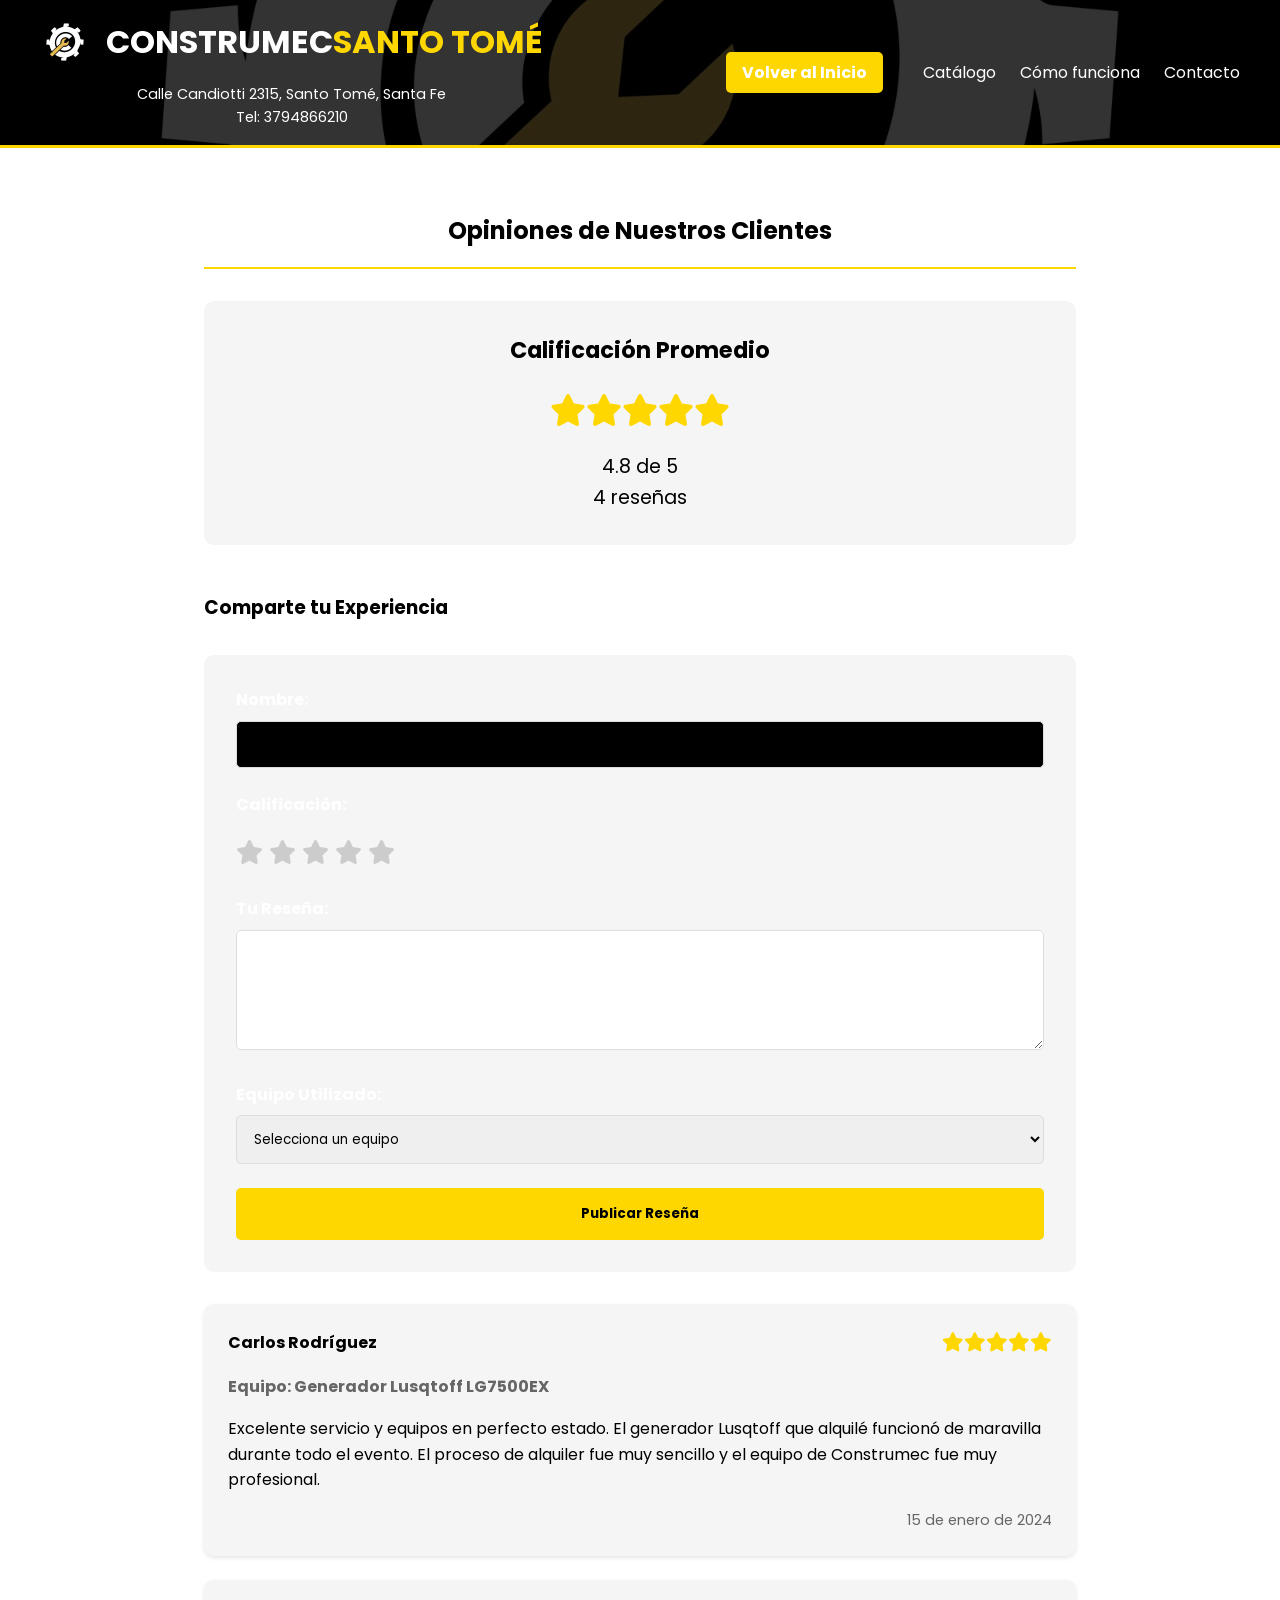
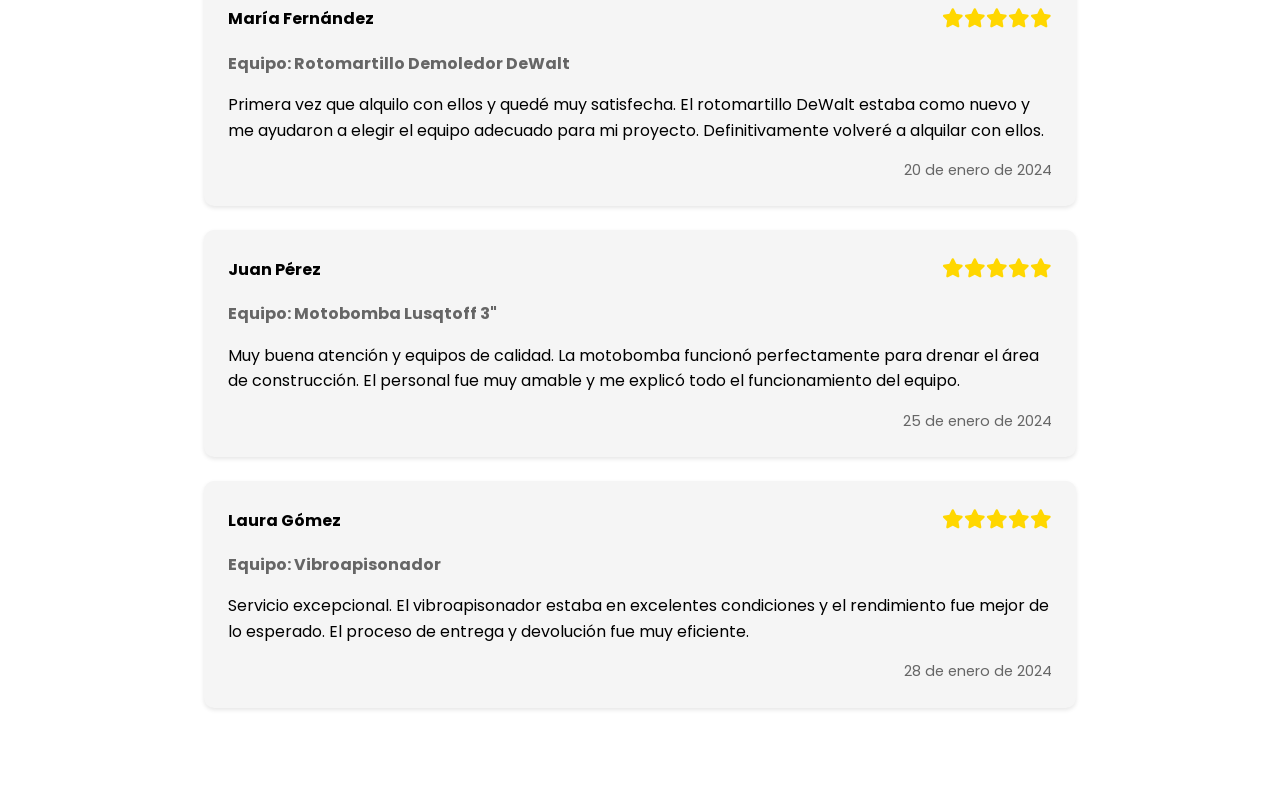
<file: reviews.html>
<!DOCTYPE html>
<html lang="es">
<head>
  <meta charset="UTF-8">
  <meta name="viewport" content="width=device-width, initial-scale=1.0">
  <title>Reseñas - Construmec Santo Tomé</title>
  <link rel="stylesheet" href="styles.css">
  <link href="https://fonts.googleapis.com/css2?family=Poppins:wght@400;600;700&display=swap" rel="stylesheet">
  <link rel="stylesheet" href="https://cdnjs.cloudflare.com/ajax/libs/font-awesome/6.0.0/css/all.min.css">
</head>
<body class="reviews-page">
  <header class="header">
    <nav class="nav">
      <div class="logo-container">
        <div style="display: flex; align-items: center; gap: 1rem;">
          <img src="Imagen%20de%20WhatsApp%202025-01-28%20a%20las%2012.14.40_1ddaf352.jpg" alt="Logo" class="logo-image">
          <a href="index.html" class="logo">CONSTRUMEC<span>SANTO TOMÉ</span></a>
        </div>
        <div class="company-info">
          <p>Calle Candiotti 2315, Santo Tomé, Santa Fe</p>
          <p>Tel: 3794866210</p>
        </div>
      </div>
      <ul class="nav-links">
        <li><a href="index.html" class="back-button">Volver al Inicio</a></li>
        <li><a href="index.html#catalogo">Catálogo</a></li>
        <li><a href="index.html#como-funciona">Cómo funciona</a></li>
        <li><a href="index.html#contacto">Contacto</a></li>
      </ul>
    </nav>
  </header>

  <main class="reviews-container">
    <section class="reviews-section">
      <div class="section-header">
        <h2>Opiniones de Nuestros Clientes</h2>
      </div>

      <div class="review-stats">
        <div class="average-rating">
          <h3>Calificación Promedio</h3>
          <div class="stars-display" id="average-stars"></div>
          <p><span id="average-rating">4.8</span> de 5</p>
          <p><span id="total-reviews">0</span> reseñas</p>
        </div>
      </div>

      <div class="add-review-section">
        <h3>Comparte tu Experiencia</h3>
        <form id="review-form" class="review-form">
          <div class="form-group">
            <label for="name">Nombre:</label>
            <input type="text" id="name" name="name" required>
          </div>
          
          <div class="form-group">
            <label>Calificación:</label>
            <div class="star-rating">
              <i class="fas fa-star" data-rating="1"></i>
              <i class="fas fa-star" data-rating="2"></i>
              <i class="fas fa-star" data-rating="3"></i>
              <i class="fas fa-star" data-rating="4"></i>
              <i class="fas fa-star" data-rating="5"></i>
            </div>
            <input type="hidden" id="rating" name="rating" required>
          </div>

          <div class="form-group">
            <label for="comment">Tu Reseña:</label>
            <textarea id="comment" name="comment" required></textarea>
          </div>

          <div class="form-group">
            <label for="equipment">Equipo Utilizado:</label>
            <select id="equipment" name="equipment" required>
              <option value="">Selecciona un equipo</option>
              <option value="Generador Lusqtoff LG7500EX">Generador Lusqtoff LG7500EX</option>
              <option value="Rotomartillo Demoledor DeWalt">Rotomartillo Demoledor DeWalt</option>
              <option value="Motobomba Lusqtoff 3\"">Motobomba Lusqtoff 3"</option>
              <option value="Vibroapisonador">Vibroapisonador</option>
              <option value="Desmalezadora Profesional">Desmalezadora Profesional</option>
            </select>
          </div>

          <button type="submit" class="submit-button">Publicar Reseña</button>
        </form>
      </div>

      <div class="reviews-list" id="reviews-container">
        <!-- Reviews will be loaded here -->
      </div>
    </section>
  </main>

  <script src="reviews.js"></script>
</body>
</html>
</file>
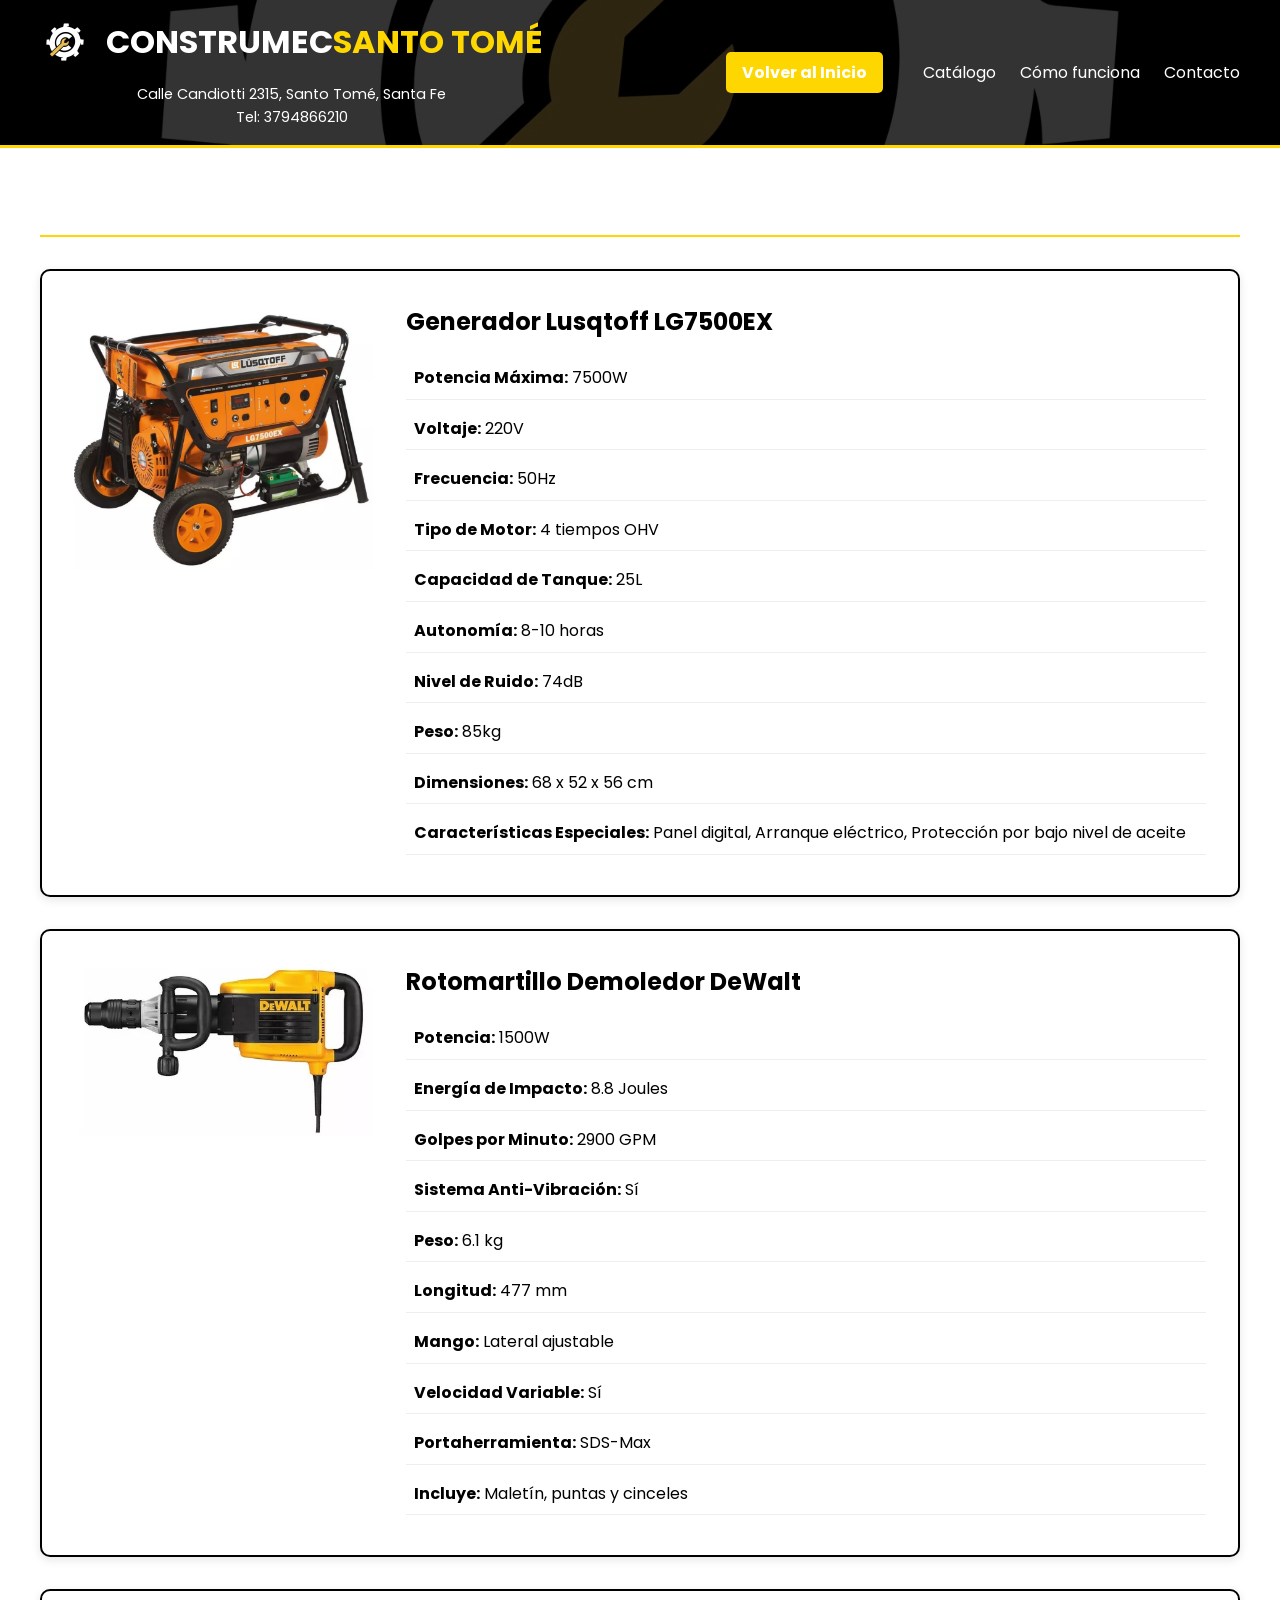
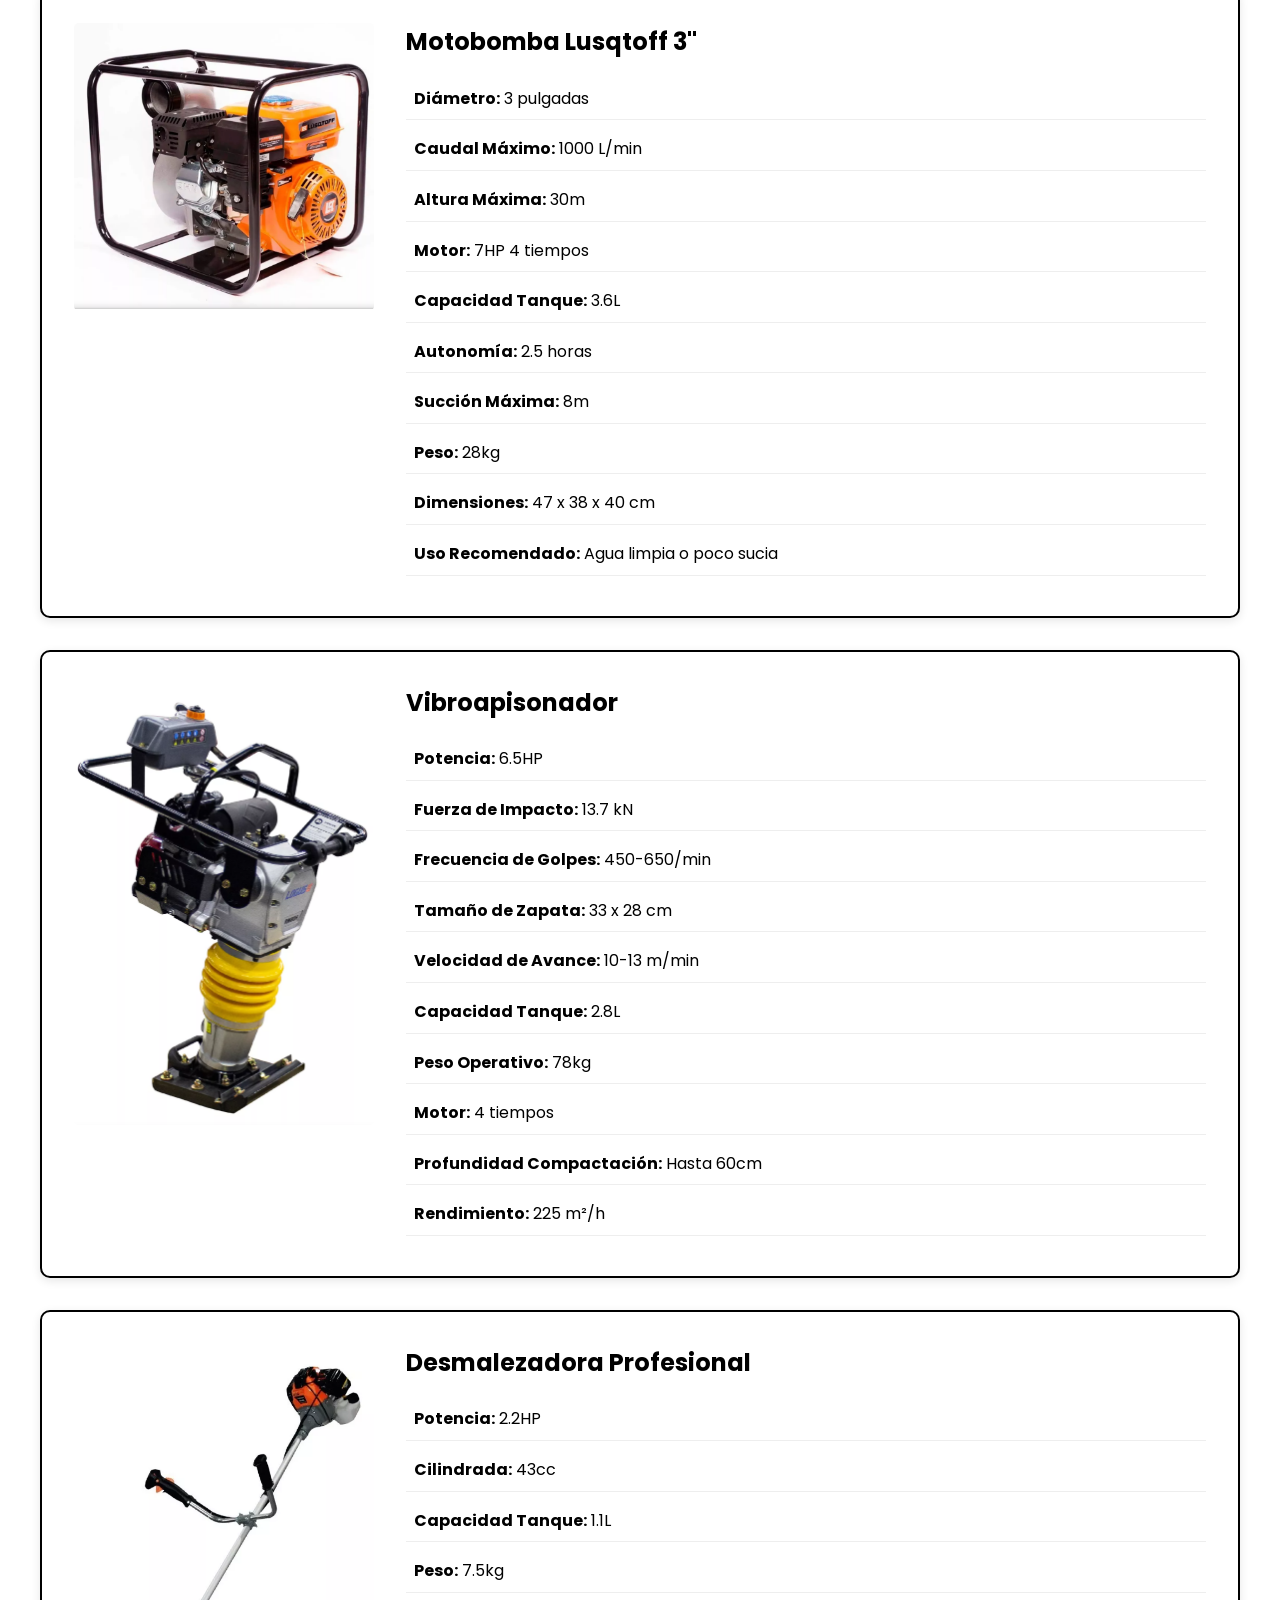
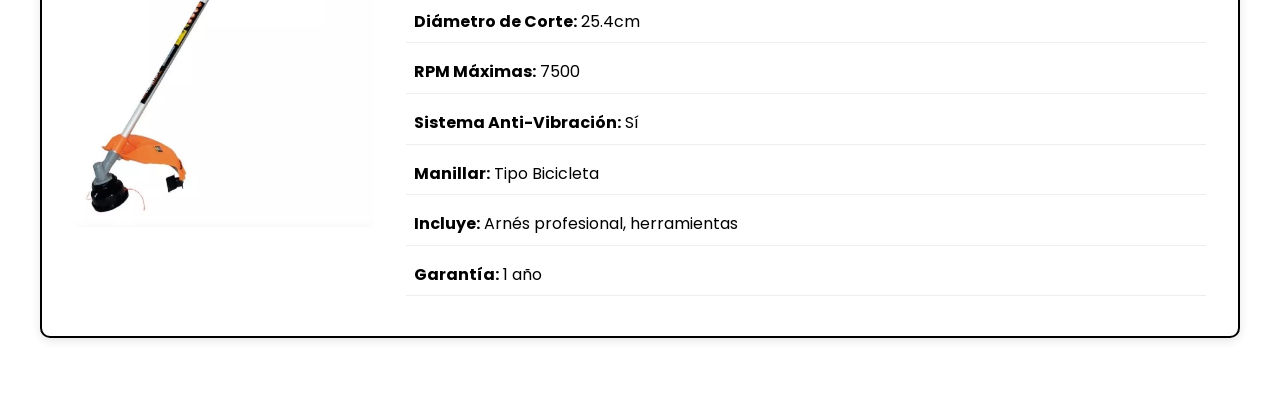
<file: specs.html>
<!DOCTYPE html>
<html lang="es">
<head>
  <meta charset="UTF-8">
  <meta name="viewport" content="width=device-width, initial-scale=1.0">
  <title>Especificaciones - Construmec Santo Tomé</title>
  <link rel="stylesheet" href="styles.css">
  <link href="https://fonts.googleapis.com/css2?family=Poppins:wght@400;600;700&display=swap" rel="stylesheet">
</head>
<body>
  <header class="header">
    <nav class="nav">
      <div class="logo-container">
        <div style="display: flex; align-items: center; gap: 1rem;">
          <img src="Imagen%20de%20WhatsApp%202025-01-28%20a%20las%2012.14.40_1ddaf352.jpg" alt="Logo" class="logo-image">
          <a href="index.html" class="logo">CONSTRUMEC<span>SANTO TOMÉ</span></a>
        </div>
        <div class="company-info">
          <p>Calle Candiotti 2315, Santo Tomé, Santa Fe</p>
          <p>Tel: 3794866210</p>
        </div>
      </div>
      <ul class="nav-links">
        <li><a href="index.html" class="back-button">Volver al Inicio</a></li>
        <li><a href="index.html#catalogo">Catálogo</a></li>
        <li><a href="index.html#como-funciona">Cómo funciona</a></li>
        <li><a href="index.html#contacto">Contacto</a></li>
      </ul>
    </nav>
  </header>

  <main class="specs-main">
    <section class="specs-section">
      <div class="section-header">
        <h2>Especificaciones Técnicas</h2>
      </div>
      <div class="specs-grid" id="specs-container">
      </div>
    </section>
  </main>

  <script src="specs.js"></script>
</body>
</html>
</file>
<file: styles.css>
:root {
  --primary: #000000;
  --accent: #FFD700;
  --text: #FFFFFF;
  --card-bg: #1a1a1a;
  --hover: #FFE55C;
}

* {
  margin: 0;
  padding: 0;
  box-sizing: border-box;
  font-family: 'Poppins', sans-serif;
}

body {
  line-height: 1.6;
  color: var(--text);
  background-color: var(--primary);
}

.header {
  background: linear-gradient(rgba(0,0,0,0.8), rgba(0,0,0,0.8)), url('Imagen%20de%20WhatsApp%202025-01-28%20a%20las%2012.14.40_1ddaf352.jpg');
  background-size: cover;
  background-position: center;
  border-bottom: 3px solid var(--accent);
  padding: 1rem;
  position: relative;
}

.nav {
  display: flex;
  justify-content: space-between;
  align-items: center;
  max-width: 1200px;
  margin: 0 auto;
}

.logo {
  font-size: 2rem;
  font-weight: bold;
  color: var(--text);
  text-decoration: none;
}

.logo span {
  color: var(--accent);
}

.nav-links {
  display: flex;
  gap: 1.5rem;
  list-style: none;
  align-items: center;
}

.nav-links li:first-child {
  margin-right: 1rem;
}

.nav-links a {
  color: var(--text);
  text-decoration: none;
  transition: color 0.3s ease;
}

.nav-links a:hover {
  color: var(--accent);
}

.hero {
  text-align: center;
  padding: 8rem 1rem;
  max-width: 800px;
  margin: 0 auto;
}

.cta-button {
  display: inline-block;
  padding: 1rem 2rem;
  background-color: var(--accent);
  color: var(--primary);
  text-decoration: none;
  border-radius: 5px;
  transition: all 0.3s ease;
  font-weight: bold;
}

.cta-button:hover {
  background-color: var(--hover);
  transform: translateY(-2px);
}

.catalog-grid {
  display: grid;
  grid-template-columns: repeat(auto-fill, minmax(300px, 1fr));
  gap: 2rem;
  padding: 2rem;
  max-width: 1200px;
  margin: 0 auto;
}

.machine-card {
  background: #f5f5f5;
  border: 2px solid var(--primary);
  border-radius: 10px;
  overflow: hidden;
  box-shadow: 0 3px 10px rgba(255,215,0,0.1);
  transition: transform 0.3s ease;
}

.machine-card:hover {
  transform: translateY(-5px);
}

.machine-image {
  width: 100%;
  height: 200px;
  object-fit: cover;
}

.machine-image img {
  width: 100%;
  height: 200px;
  object-fit: cover;
  border-radius: 8px 8px 0 0;
}

.machine-info {
  padding: 1.5rem;
}

.machine-title {
  font-size: 1.5rem;
  margin-bottom: 0.5rem;
  color: var(--primary);
}

.machine-description {
  margin-bottom: 1rem;
  color: var(--primary);
}

.machine-price {
  font-size: 1.2rem;
  font-weight: bold;
  color: var(--accent);
  margin-bottom: 1rem;
}

.reserve-button {
  display: inline-block;
  padding: 0.8rem 1.5rem;
  background-color: var(--accent);
  color: var(--primary);
  text-decoration: none;
  border-radius: 5px;
  transition: all 0.3s ease;
  border: none;
  cursor: pointer;
  font-weight: bold;
}

.reserve-button:hover {
  background-color: var(--hover);
}

.back-button {
  display: inline-block;
  padding: 0.5rem 1rem;
  background-color: var(--accent);
  color: var(--primary);
  text-decoration: none;
  border-radius: 5px;
  transition: all 0.3s ease;
  font-weight: bold;
}

.back-button:hover {
  background-color: var(--hover);
  transform: translateY(-2px);
}

#totalPrice {
  font-size: 1.2em;
  font-weight: bold;
  color: var(--accent);
  background-color: var(--primary);
}

#days {
  background-color: var(--primary);
  color: var(--text);
}

.date-picker-container {
  display: none;
  background: var(--card-bg);
  padding: 2rem;
  border-radius: 10px;
  border: 2px solid var(--accent);
  max-width: 600px;
  margin: 2rem auto;
}

.date-picker-container.active {
  display: block;
}

.date-picker-container .reserve-button {
  margin-top: 1rem;
  width: 100%;
}

.section-header {
  text-align: center;
  margin-bottom: 2rem;
  border-bottom: 2px solid var(--accent);
  padding-bottom: 1rem;
}

.company-info {
  text-align: center;
  color: var(--text);
  font-size: 0.9rem;
  margin-top: 0.5rem;
}

.contact-section {
  padding: 4rem 2rem;
  background: white;
  text-align: center;
  color: var(--primary);
}

.contact-info {
  display: flex;
  justify-content: center;
  gap: 2rem;
  flex-wrap: wrap;
  margin-top: 2rem;
}

.contact-item {
  display: flex;
  align-items: center;
  gap: 0.5rem;
}

.whatsapp-icon {
  width: 24px;
  height: 24px;
  fill: #25D366;
}

.how-it-works {
  padding: 4rem 2rem;
  background: white;
  color: var(--primary);
}

.how-it-works-content {
  max-width: 800px;
  margin: 0 auto;
  text-align: center;
}

.steps {
  display: grid;
  grid-template-columns: repeat(auto-fit, minmax(250px, 1fr));
  gap: 2rem;
  margin-top: 2rem;
}

.step {
  background: #f5f5f5;
  padding: 2rem;
  border-radius: 10px;
  border: 1px solid var(--primary);
  color: var(--primary);
}

.catalog-section {
  background: white;
}

.button-group {
  display: flex;
  gap: 1rem;
  margin-top: 1rem;
}

.specs-button {
  display: inline-block;
  padding: 0.8rem 1.5rem;
  background-color: var(--accent);
  color: var(--primary);
  text-decoration: none;
  border-radius: 5px;
  transition: all 0.3s ease;
  cursor: pointer;
  font-weight: bold;
  border: none;
}

.specs-button:hover {
  background-color: var(--hover);
  transform: translateY(-2px);
}

.confirmation-modal {
  display: none;
  position: fixed;
  top: 0;
  left: 0;
  width: 100%;
  height: 100%;
  background: rgba(0, 0, 0, 0.8);
  justify-content: center;
  align-items: center;
  z-index: 1000;
}

.confirmation-content {
  background: var(--card-bg);
  padding: 2rem;
  border-radius: 10px;
  border: 2px solid var(--accent);
  text-align: center;
  max-width: 500px;
  width: 90%;
}

.confirmation-content h2 {
  color: var(--accent);
  margin-bottom: 1rem;
}

.confirmation-content p {
  margin-bottom: 1.5rem;
}

.close-button {
  background: var(--accent);
  color: var(--primary);
  padding: 0.5rem 1rem;
  border: none;
  border-radius: 5px;
  cursor: pointer;
  font-weight: bold;
}

.close-button:hover {
  background: var(--hover);
}

#reservation-form {
  background: var(--card-bg);
  padding: 2rem;
  border-radius: 10px;
  border: 2px solid var(--accent);
  max-width: 600px;
  margin: 2rem auto;
}

.reservation-form-container {
  padding: 2rem;
}

.form-group {
  margin-bottom: 1.5rem;
}

.form-group label {
  display: block;
  margin-bottom: 0.5rem;
  color: var(--text);
  font-weight: bold;
}

.form-group input {
  width: 100%;
  padding: 0.8rem;
  border: 1px solid var(--accent);
  border-radius: 5px;
  background: var(--primary);
  color: var(--text);
}

.form-group input:focus {
  outline: none;
  border-color: var(--hover);
}

#reservation-form .reserve-button {
  width: 100%;
  padding: 1rem;
  font-size: 1.1rem;
  margin-top: 1rem;
  background-color: var(--accent);
  color: var(--primary);
  border: none;
  border-radius: 5px;
  cursor: pointer;
  transition: all 0.3s ease;
}

#reservation-form .reserve-button:hover {
  background-color: var(--hover);
  transform: translateY(-2px);
}

.how-it-works .section-header h2,
.catalog-section .section-header h2,
.contact-section .section-header h2 {
  color: var(--primary);
}

.logo-container {
  display: flex;
  flex-direction: column;
  align-items: center;
  gap: 0.5rem;
}

.logo-image {
  width: 50px;
  height: 50px;
  object-fit: contain;
}

.specs-main {
  background: white;
  padding: 2rem;
}

.specs-section {
  max-width: 1200px;
  margin: 0 auto;
}

.specs-card {
  background: #ffffff;
  border: 2px solid var(--primary);
  border-radius: 10px;
  padding: 2rem;
  margin-bottom: 2rem;
  display: grid;
  grid-template-columns: 300px 1fr;
  gap: 2rem;
  box-shadow: 0 3px 10px rgba(0,0,0,0.1);
}

.specs-image {
  width: 100%;
  height: auto;
  object-fit: contain;
  border-radius: 5px;
}

.specs-details h3 {
  color: var(--primary);
  margin-bottom: 1rem;
  font-size: 1.5rem;
}

.specs-list {
  list-style: none;
  color: var(--primary);
}

.specs-list li {
  margin-bottom: 0.5rem;
  padding: 0.5rem;
  border-bottom: 1px solid #eee;
}

.reservation-page {
  background: white;
  min-height: 100vh;
}

.reservation-container {
  max-width: 800px;
  margin: 0 auto;
  padding: 2rem;
}

.reservation-page .form-group {
  margin-bottom: 1.5rem;
}

.reservation-page label {
  color: var(--primary);
  display: block;
  margin-bottom: 0.5rem;
  font-weight: bold;
}

.reservation-page input,
.reservation-page textarea {
  width: 100%;
  padding: 0.8rem;
  border: 1px solid var(--primary);
  border-radius: 5px;
  background: white;
  color: var(--primary);
}

.reservation-page .submit-button {
  background: var(--accent);
  color: var(--primary);
  padding: 1rem 2rem;
  border: none;
  border-radius: 5px;
  cursor: pointer;
  font-weight: bold;
  width: 100%;
  margin-top: 1rem;
}

.reservation-page .submit-button:hover {
  background: var(--hover);
}

.reviews-page {
  background: white;
  min-height: 100vh;
  color: var(--primary);
}

.reviews-container {
  max-width: 1000px;
  margin: 0 auto;
  padding: 2rem;
}

.reviews-section {
  background: white;
  border-radius: 10px;
  padding: 2rem;
}

.review-stats {
  text-align: center;
  margin: 2rem 0;
  padding: 2rem;
  background: #f5f5f5;
  border-radius: 10px;
}

.average-rating {
  font-size: 1.2rem;
}

.stars-display {
  font-size: 2rem;
  color: #ccc;
  margin: 1rem 0;
}

.stars-display .fa-star.active {
  color: var(--accent);
}

.review-form {
  background: #f5f5f5;
  padding: 2rem;
  border-radius: 10px;
  margin: 2rem 0;
}

.star-rating {
  font-size: 1.5rem;
  color: #ccc;
  cursor: pointer;
  margin: 1rem 0;
}

.star-rating .fa-star:hover,
.star-rating .fa-star.active {
  color: var(--accent);
}

.review-card {
  background: #f5f5f5;
  padding: 1.5rem;
  border-radius: 10px;
  margin-bottom: 1.5rem;
  box-shadow: 0 2px 4px rgba(0,0,0,0.1);
}

.review-header {
  display: flex;
  justify-content: space-between;
  align-items: center;
  margin-bottom: 1rem;
}

.review-stars {
  color: var(--accent);
  font-size: 1.2rem;
}

.review-equipment {
  font-weight: bold;
  color: #666;
  margin-bottom: 0.5rem;
}

.review-comment {
  margin: 1rem 0;
  line-height: 1.6;
}

.review-date {
  color: #666;
  font-size: 0.9rem;
  text-align: right;
}

.add-review-section {
  margin-top: 3rem;
}

.add-review-section h3 {
  margin-bottom: 1.5rem;
}

.review-form .form-group {
  margin-bottom: 1.5rem;
}

.review-form input,
.review-form textarea,
.review-form select {
  width: 100%;
  padding: 0.8rem;
  border: 1px solid #ddd;
  border-radius: 5px;
  font-family: inherit;
}

.review-form textarea {
  min-height: 120px;
  resize: vertical;
}

.submit-button {
  background: var(--accent);
  color: var(--primary);
  padding: 1rem 2rem;
  border: none;
  border-radius: 5px;
  cursor: pointer;
  font-weight: bold;
  width: 100%;
  transition: background-color 0.3s ease;
}

.submit-button:hover {
  background: var(--hover);
}

.reservation-total {
  background: var(--card-bg);
  padding: 1rem;
  margin: 1rem 0;
  border-radius: 5px;
  color: var(--text);
}

.reservation-total p {
  margin: 0.5rem 0;
  font-size: 1.1rem;
}

.payment-page {
  background: white;
  color: var(--primary);
  min-height: 100vh;
}

.payment-container {
  max-width: 800px;
  margin: 0 auto;
  padding: 2rem;
}

.payment-section {
  background: white;
  border-radius: 10px;
  padding: 2rem;
  box-shadow: 0 2px 10px rgba(0,0,0,0.1);
}

.reservation-summary {
  background: #f5f5f5;
  padding: 2rem;
  border-radius: 10px;
  margin: 2rem 0;
}

.summary-details p {
  margin: 0.5rem 0;
}

.summary-details hr {
  margin: 1rem 0;
  border: none;
  border-top: 1px solid #ddd;
}

.payment-options {
  margin-top: 2rem;
}

.payment-methods {
  display: flex;
  gap: 1rem;
  margin: 1rem 0;
  flex-wrap: wrap;
}

.payment-method-btn {
  display: flex;
  align-items: center;
  gap: 1rem;
  padding: 1rem 2rem;
  border: 2px solid var(--accent);
  background: white;
  color: var(--primary);
  border-radius: 5px;
  cursor: pointer;
  font-weight: bold;
  transition: all 0.3s ease;
}

.payment-method-btn:hover {
  background: var(--accent);
  transform: translateY(-2px);
}

.payment-method-btn img {
  height: 24px;
}

#wallet_container {
  margin-top: 2rem;
}

@media (max-width: 768px) {
  .nav-links {
    display: none;
  }
  
  .catalog-grid {
    grid-template-columns: 1fr;
  }
  .specs-card {
    grid-template-columns: 1fr;
  }
}
</file>
